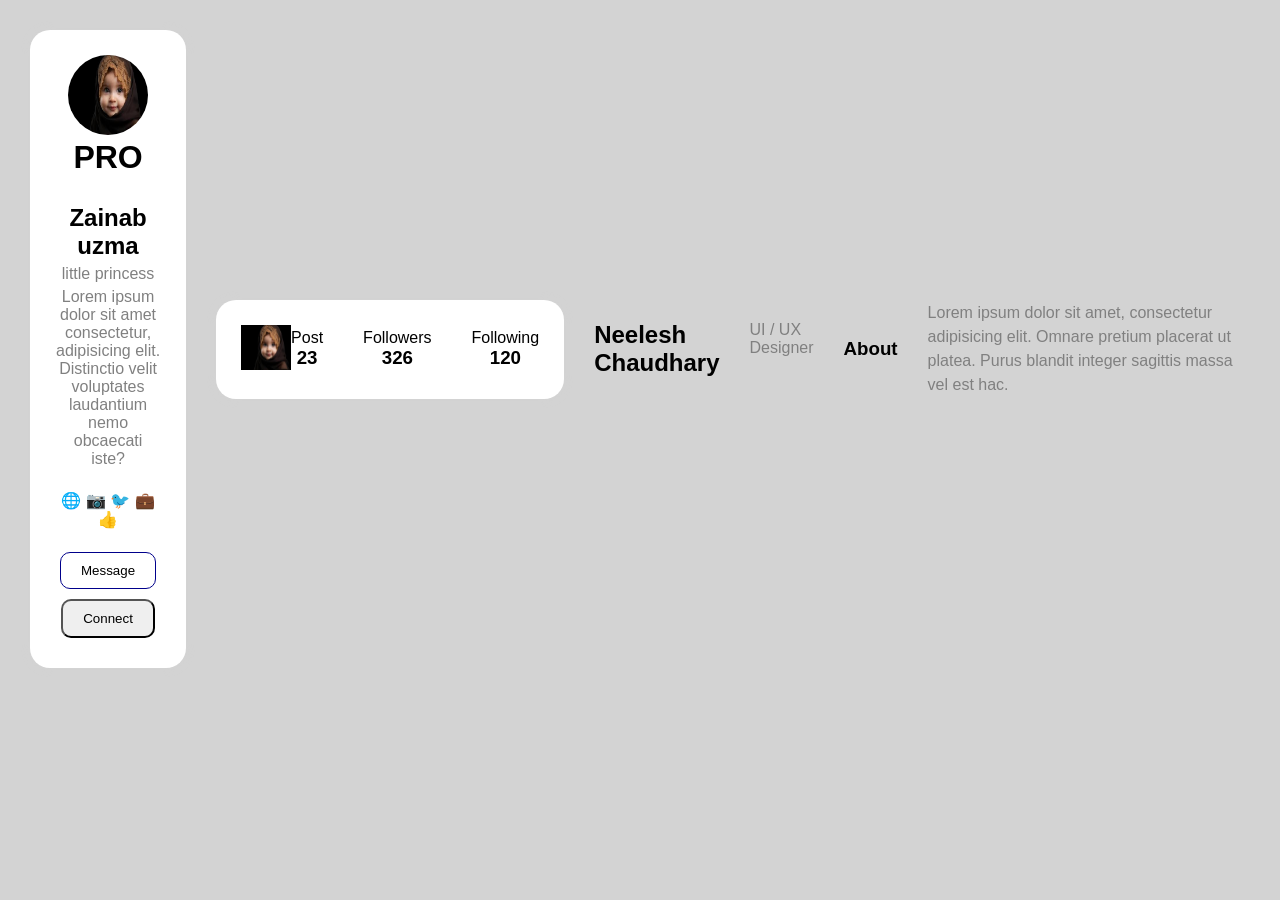
<file: 1-06-26/3rd june.html>
<!DOCTYPE html>
<html lang="en">
<head>
    <meta charset="UTF-8">
    <meta name="viewport" content="width=device-width, initial-scale=1.0">
    <title>Document</title>
</head>
<style>
   *{
    margin: 0;
    padding: 0;
    box-sizing: border-box;
    font-family: Arial,  sans-serif;
   }
   body{
    background-color: lightgray;
    display: flex;
    align-items: center;
    gap:30px;
    padding: 30px;
   }
   .card{
    width: 350px;
    background-color: white;
    border-radius: 20px;
    padding: 25px;
    text-align: center;
    box-shadow: 0 0 10px lightgray;
   }
   .card img{
    width: 80px;
    height: 80px;
    border-radius: 50%;
   }
   .card h2{
   margin-top: 10px;
   }
   .card p{
    color: grey;
    margin: 5px 0;
   }
   button{
    padding: 10px 20px;
    border-radius: 10px;
    margin: 5px;
    cursor:pointer
   }
   .msg{
    background: white;
    border:1px solid darkblue;
   }
   .connect{
    background: navy;
    color: white;
    border:none;
   }
.card2{
    width:500px;
    background:white;
    border-radius:20px;
    padding:25px;
    box-shadow:0 0 10px lightgray;
}

.top{
    display:flex;
    justify-content:space-between;
    align-items:center;
}

.profile{
    width:70px;
    height:70px;
    border-radius:50%;
}

.stats{
    display:flex;
    gap:40px;
    text-align:center;
}

.job{
    color:gray;
    margin-bottom:20px;
}

.about{
    color:gray;
    line-height:1.5;
}
</style>
<body>
    <div class="card">
        <img src="[data-uri]" width="50px" height="45px" alt="profile">
        <h1>PRO</h1><br>
        <h2>Zainab uzma</h2>
        <p>little princess</p>

        <p>Lorem ipsum dolor sit amet consectetur, adipisicing elit. Distinctio velit voluptates laudantium nemo obcaecati iste?</p><br>
<div class="icons">
        🌐 📷 🐦 💼 👍
    </div><br>

        <button class="msg">Message</button>
        <button tlass="Connect">Connect</button>
    </div>
      <div class="card2">
        <div class="top">
            <div img="profile">  
        <img src="[data-uri]" width="50px" height="45px" alt="profile">
            </div> 
            <div class="stats">
                <div>
                    <p>Post</p>
                    <h3>23</h3>
                </div>
                <div>
                    <p>Followers</p>
                    <h3>326</h3>
                </div>
                <div>
                    <p>Following</p>
                    <h3>120</h3>
                </div>
            </div>
        </div>
      </div>
      <h2>Neelesh Chaudhary</h2>
    <p class="job">UI / UX Designer</p>

    <h3>About</h3>
    <p class="about">
        Lorem ipsum dolor sit amet, consectetur adipisicing elit.
        Omnare pretium placerat ut platea. Purus blandit integer
        sagittis massa vel est hac.
    </p>
    </div>
      </body>
      
</html>
</file>
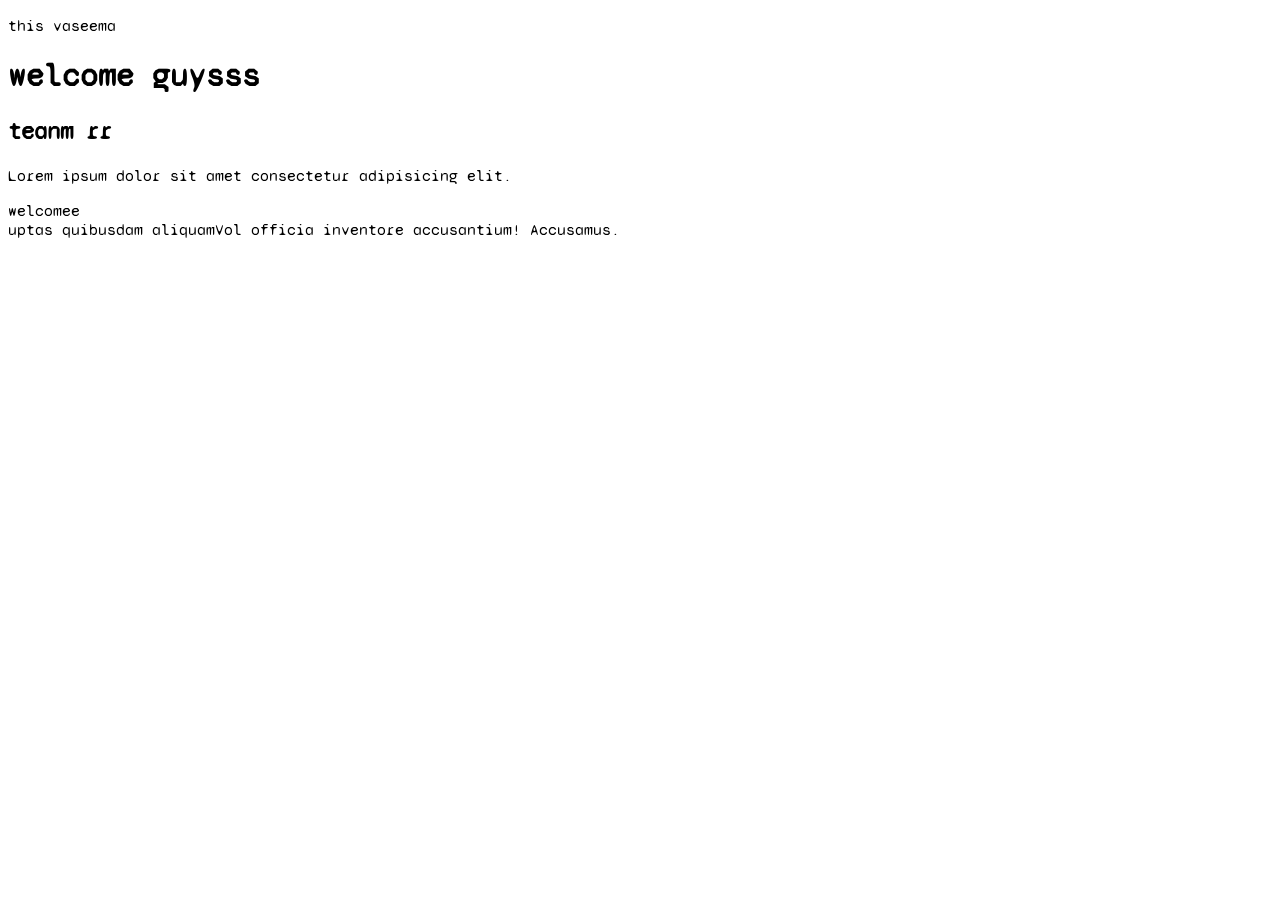
<file: 1-06-26/4th june.html>
<!DOCTYPE html>
<html lang="en">
<head>
    <meta charset="UTF-8">
    <meta name="viewport" content="width=device-width, initial-scale=1.0">
    <title>Document</title>
   
</head>
<style>
@import url('https://fonts.googleapis.com/css2?family=Syne+Mono&display=swap');
body {
  font-family: "Syne Mono", monospace;
  font-weight: 400;
  font-style: normal;
}

</style>

<body>
    <p>this vaseema</p>
    <h1>welcome guysss</h1>
    <h2>teanm rr</h2>
    <p>Lorem ipsum dolor sit amet consectetur adipisicing elit. <div>welcomee</div>
      <span>uptas quibusdam aliquam</span>Vol officia inventore accusantium! Accusamus.</p>
</body>
</html>
</file>
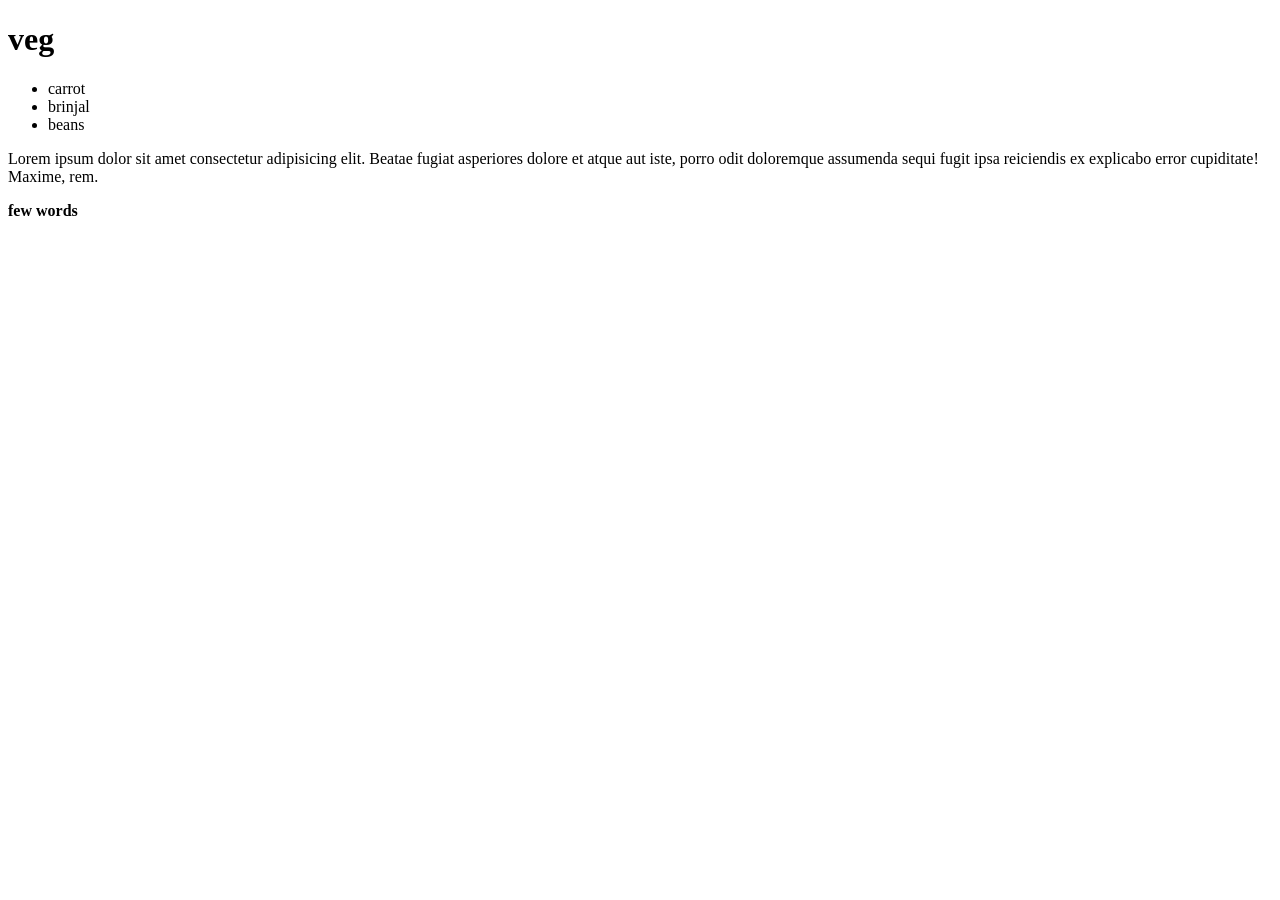
<file: 18-05-2026/nee.html>
<!DOCTYPE html>
<html lang="en">
<head>
    <meta charset="UTF-8">
    <meta name="viewport" content="width=device-width, initial-scale=1.0">
    <title>Document</title>
</head>
<body>
    <h1>veg</h1>
    <ul>
        <li> carrot</li>
        <li>brinjal</li>
        <li>beans</li>
    </ul>

<p>Lorem ipsum dolor sit amet consectetur adipisicing elit. Beatae fugiat asperiores dolore et atque aut iste, porro odit doloremque assumenda sequi fugit ipsa reiciendis ex explicabo error cupiditate! Maxime, rem.</p>
<b>few words</b>
</body>
</html>
</file>
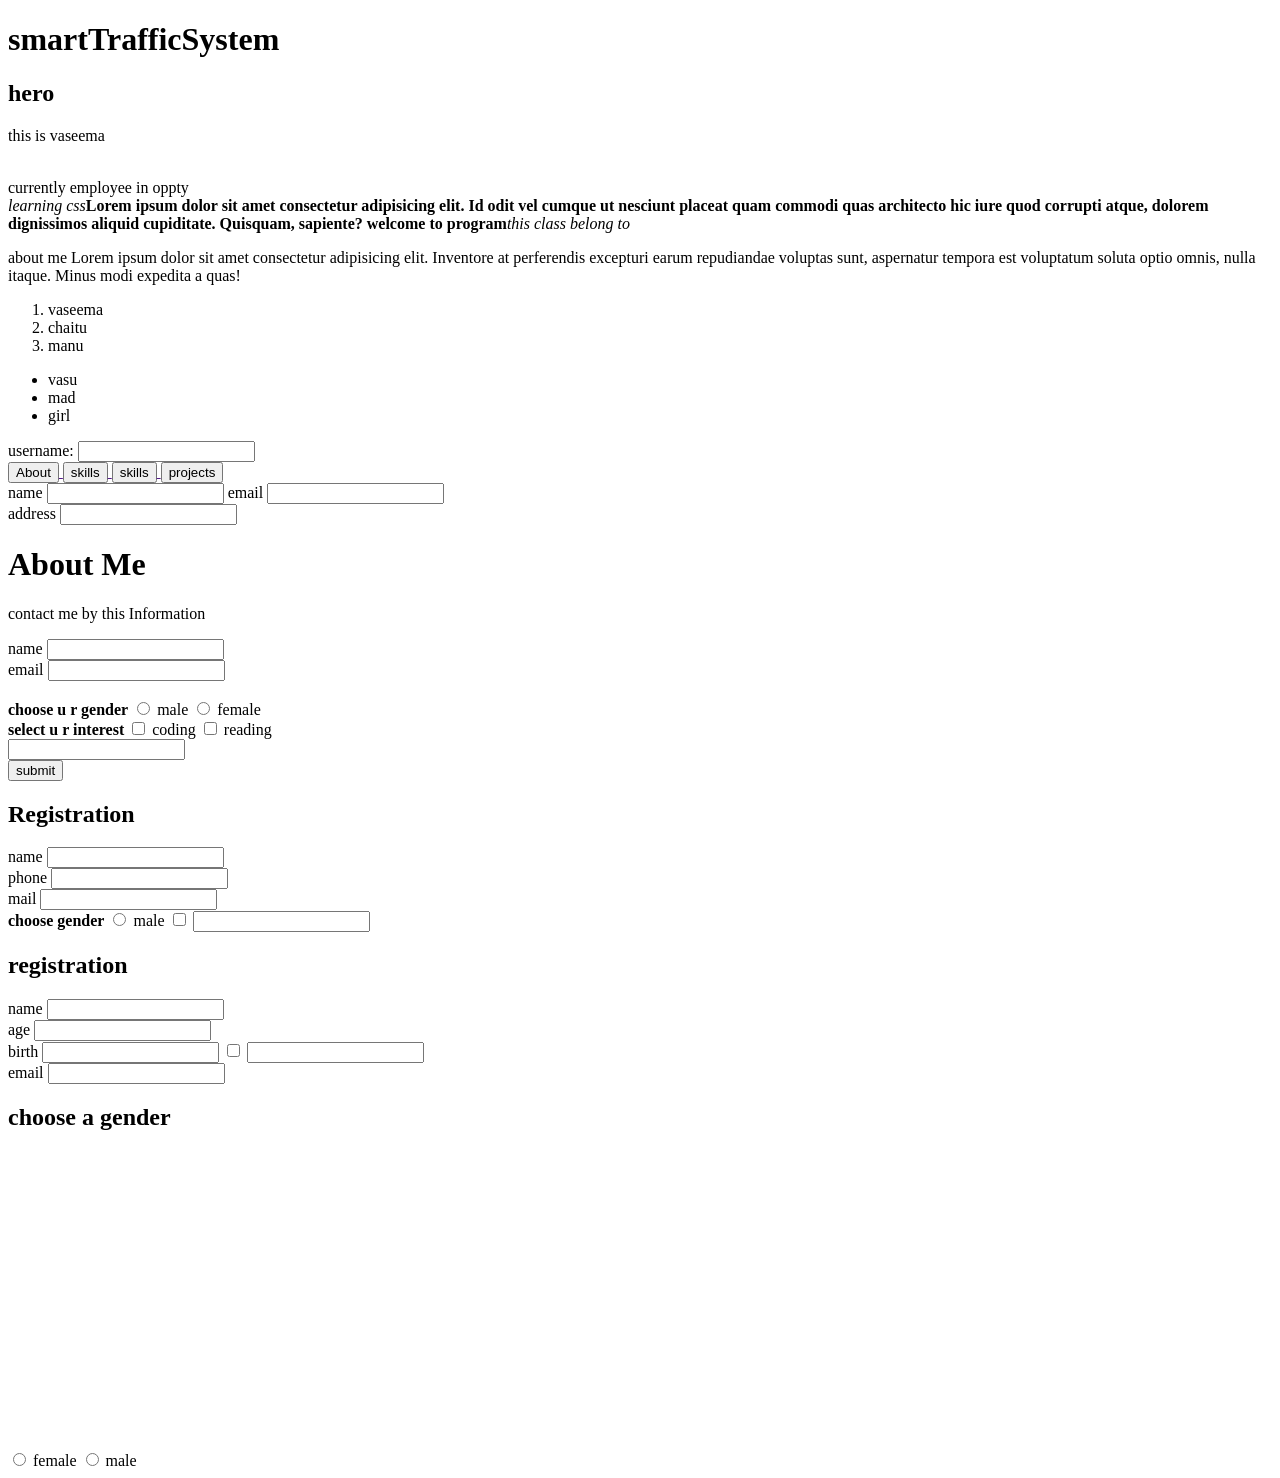
<file: 18-05-2026/prac.htmL>
<!DOCTYPE html>
<html lang="en">
<head>
    <meta charset="UTF-8">
    <meta name="viewport" content="width=device-width, initial-scale=1.0">
    <title>Document</title>
</head>
<body>
    <h1>smartTrafficSystem</h1>
    <h2>
        hero
    </h2>
    <p>this is vaseema</p><br>currently employee in oppty</br><em>learning css</em><strong>Lorem ipsum dolor sit amet consectetur adipisicing elit. Id odit vel cumque ut nesciunt placeat quam commodi quas architecto hic iure quod corrupti atque, dolorem dignissimos aliquid cupiditate. Quisquam, sapiente?</strong>
    <b>welcome to program</b><i>this class belong to</i>
    <p>about me Lorem ipsum dolor sit amet consectetur adipisicing elit. Inventore at perferendis excepturi earum repudiandae voluptas sunt, aspernatur tempora est voluptatum soluta optio omnis, nulla itaque. Minus modi expedita a quas!</p>
    <ol>
        <li>vaseema</li>
        <li>chaitu</li>
        <li>manu</li>
    </ol>
    <ul>
        <li>vasu
        </li>
        <li>mad</li>
        <li>girl</li>
        </ul>
        <a href="about"></a>
        <a href="skills"></a>
        <a href="myself"></a>
        <a href="my goals"></a>
        <form>
            <label>username:</label>
            <input>
        </form>
        <a href="">
            <button>About</button>
        </a>
        <a href="">
            <button>
                skills
            </button>
        </a>
        <a href="">
            <button>
                skills
            </button>
        </a>
        <a href="">
            <button>
                projects
            </button>
        </a>
        <form action=" ">
            <label for="name">name</label>
        <input type="text">
        <form action="">
            <label for="email">email</label>
        <input type="text">
        </form>
        <form action=" ">
            <label for="adress">address</label>
            <input type="text">
        </form>
        <h1>About Me</h1>
        <p>contact me by this Information</p>
        <form action="">
            <label for="name">name</label>
            <input type="text">
        </form>
        <form action="">
            <label for="email"> email</label>
            <input type="email">
        </form>
        <br>

        <b>choose u r gender</b>
       <input type="radio" id="male" value = male>
       <label for="male">male</label>
       <input type="radio" id = "female" value =feamle>
       <label for="female">female</label>
       <br>

       <b>select u r interest</b>
       <input type="checkbox" id="coding" value="coding">
       <label for="coding">coding</label>
       <input type="checkbox" id="reading" value="reading">
       <label for="reading">reading</label>
       <br>
       <label for="bio"></label>
       <input type="text">
       <br>
       <button type="submit">submit</button>
 
       <h2>
        Registration
       </h2>
       <form action=" " >
        <label for="name">name</label>
        <input type="text"><br>
        <label for="phone no:">phone</label>
        <input type="text">
        
       </form>
<label for="mail">mail</label>
<input type="text"><br>
<b>choose gender</b>
<input type="radio" id="male" value=male >
<label for="male">male</label>
<input type="checkbox" id="cooking" value="cooking">
<input type="text">

<h2>registration</h2>
<form action="">
    <label for="name:">name</label>
    <input type="text"> <br>
    <label for="age:">age</label>
    <input type="text">
    <br>
    <label for="Date of birth">birth</label>
    <input type="text">
    <input type="checkbox" id="female" value="female">
    <input type="text"> <br>
    <form action="">
        <label for="mail">email</label>
        <input type="text">
    </form>
    <h2>choose a gender</h2>
    <input type="radio" id="female" value="gender">
    <label for="female">female</label>
    <input type="radio" id="male" value="male">
    <label for="male">male</label>
    <iframe width="560" height="315" src="https://www.youtube.com/embed/RQYkQbdG0rA?si=ANYt3_MgtKkjdrJk" title="YouTube video player" frameborder="0" allow="accelerometer; autoplay; clipboard-write; encrypted-media; gyroscope; picture-in-picture; web-share" referrerpolicy="strict-origin-when-cross-origin" allowfullscreen></iframe>
    <audio src="c:\Users\yvase\Downloads\horse.mp3"></audio>




</form>

</body>
</html>
</file>
